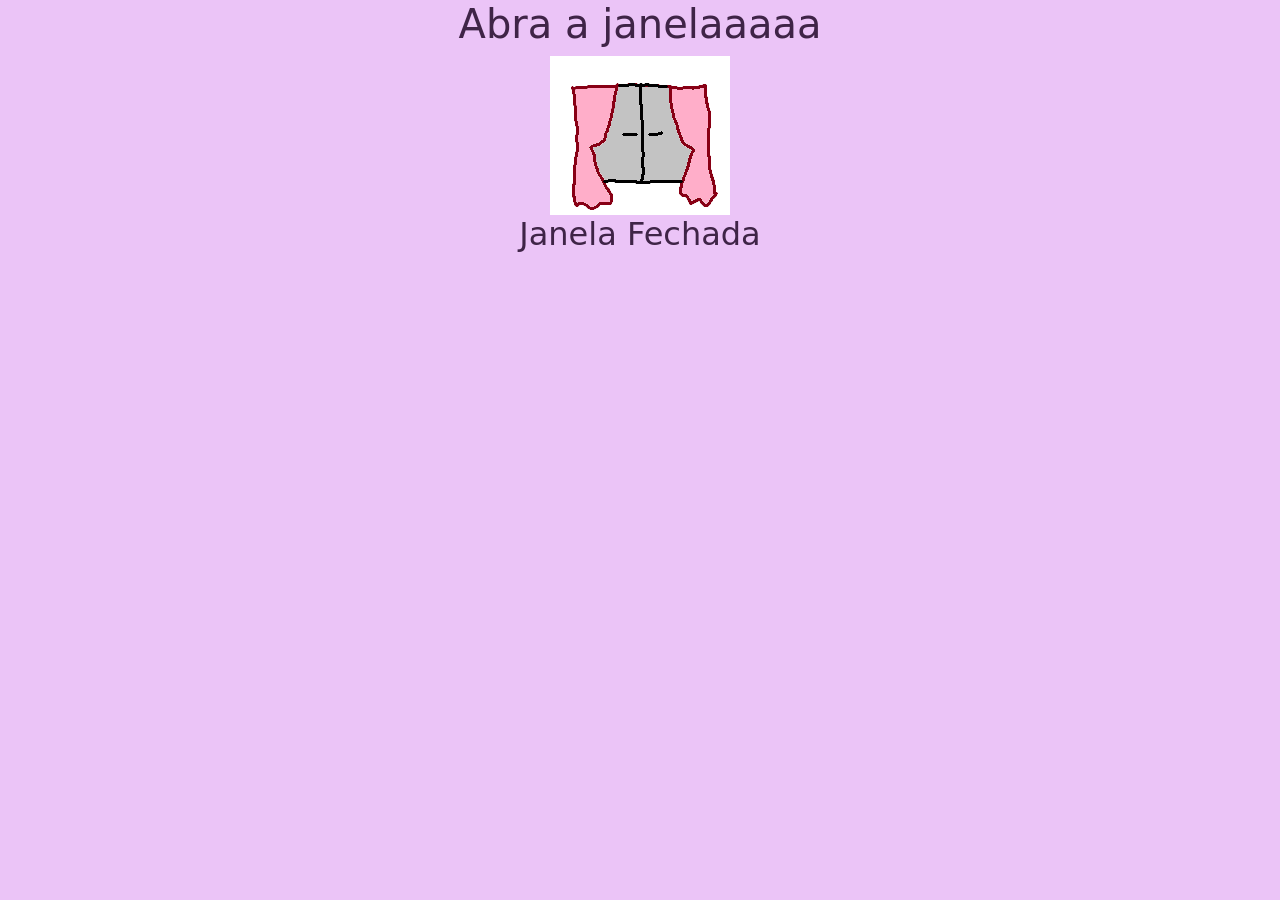
<file: Atividade12/index.html>
<!DOCTYPE html>
<html lang="en">
<head>
    <meta charset="UTF-8">
    <meta name="viewport" content="width=device-width, initial-scale=1.0">
    <link href="https://cdn.jsdelivr.net/npm/bootstrap@5.2.3/dist/css/bootstrap.min.css" rel="stylesheet" integrity="sha384-rbsA2VBKQhggwzxH7pPCaAqO46MgnOM80zW1RWuH61DGLwZJEdK2Kadq2F9CUG65" crossorigin="anonymous">
    <script src="https://cdn.jsdelivr.net/npm/bootstrap@5.2.3/dist/js/bootstrap.bundle.min.js" integrity="sha384-kenU1KFdBIe4zVF0s0G1M5b4hcpxyD9F7jL+jjXkk+Q2h455rYXK/7HAuoJl+0I4" crossorigin="anonymous"></script>
    <title>Janela</title>
    <link rel="stylesheet" href="style.css">
</head>
<body>
    <h1>Abra a janelaaaaa</h1>
    <img id="imagem" src="Janela_fechada.png">
    <h2 id="texto">Janela Fechada</h2>
</body>
<script>
    let img = document.getElementById("imagem");
    let text = document.getElementById("texto");
    let quebrada = false;

    img.addEventListener("mouseover", abrir);
    img.addEventListener("mousedown", quebrar);
    img.addEventListener("mouseleave", fechar);

    function abrir(){
        if(!quebrada){
            img.src="Janela_aberta.png";
            text.innerText = "Janela Aberta";
        }
    }

    function quebrar(){
        img.src="Janela_quebrada.png";
        text.innerText = "Janela Quebrada";
        quebrada = true;
    }

    function fechar(){
        if(!quebrada){
            img.src="Janela_fechada.png";
            text.innerText = "Janela Fechada";
        }
       
    }
</script>
</html>
</file>
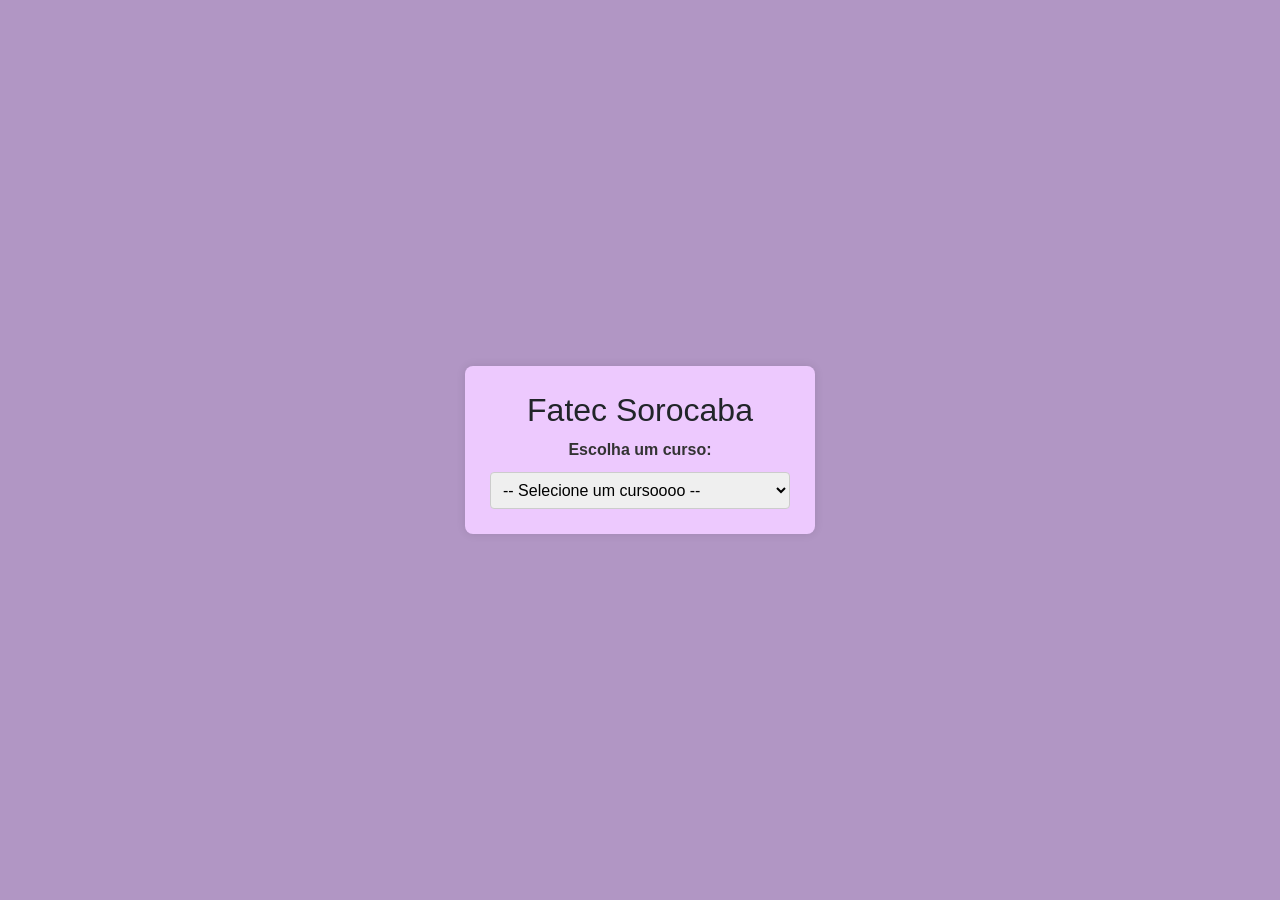
<file: Atividade15/index.html>
<!DOCTYPE html>
<html lang="pt-BR">
<head>
    <meta charset="UTF-8">
    <meta name="viewport" content="width=device-width, initial-scale=1.0">
    <link href="https://cdn.jsdelivr.net/npm/bootstrap@5.2.3/dist/css/bootstrap.min.css" rel="stylesheet" integrity="sha384-rbsA2VBKQhggwzxH7pPCaAqO46MgnOM80zW1RWuH61DGLwZJEdK2Kadq2F9CUG65" crossorigin="anonymous">
    <title>Cursos Fatec Sorocaba</title>
    <style>
        body {
            font-family: Arial, sans-serif;
            background-color: #b196c4;
            display: flex;
            justify-content: center;
            align-items: center;
            height: 100vh;
            margin: 0;
        }
        .card-container {
            background: #edc9fe;
            padding: 25px;
            border-radius: 8px;
            box-shadow: 0 0 10px rgba(0,0,0,0.1);
            width: 350px;
            text-align: center;
        }
        label {
            display: block;
            margin-bottom: 10px;
            font-weight: bold;
            color: #333;
        }
        select {
            width: 100%;
            padding: 8px;
            border: 1px solid #ccc;
            border-radius: 4px;
            box-sizing: border-box;
        }
    </style>
</head>
<body>

    <div class="card-container">
        <h2>Fatec Sorocaba</h2>
        <label for="cursos">Escolha um curso:</label>
        
        <select id="cursos" onchange="verificarCurso(this)">
            <option value="" selected disabled>-- Selecione um cursoooo --</option>
            <option value="ads">Análise e Desenvolvimento de Sistemas</option>
            <option value="logistica">Logística</option>
            <option value="gestao">Gestão Empresarial</option>
            <option value="mecanica">Fabricação Mecânica</option>
        </select>
    </div>

    <script>
        function verificarCurso(selectElement) {
            const valorSelecionado = selectElement.value;
            const nomeCurso = selectElement.options[selectElement.selectedIndex].text;

            if (valorSelecionado !== "") {
                let resposta = confirm("Deseja realmente abrir a janela com informações do curso de " + nomeCurso + "?");
                
                if (resposta) {
                    let novaJanela = window.open("", "_blank", "width=600,height=300");
                    
                    novaJanela.document.write(`
                        <html>
                        <head>
                            <title>${nomeCurso} - Fatec Sorocaba</title>
                            <style>
                                body { font-family: Arial, sans-serif; padding: 20px; background-color: #f4f4f9; color: #333; }
                                h2 { color: #5a2a82; }
                            </style>
                        </head>
                        <body>
                            <h2>Curso: ${nomeCurso}</h2>
                            <p><strong>Instituição:</strong> Fatec Sorocaba - José Crespo Gonzales</p>
                            <p><strong>Informações:</strong> Este é um curso Superior de Tecnologia gratuito voltado para atender às demandas tecnológicas e industriais da região.</p>
                            <button onclick="window.close()" style="padding: 5px 10px; margin-top: 10px; cursor: pointer;">Fechar Janela</button>
                        </body>
                        </html>
                    `);
                } else {
                    selectElement.value = "";
                }
            }
        }
    </script>

</body>
</html>
</file>
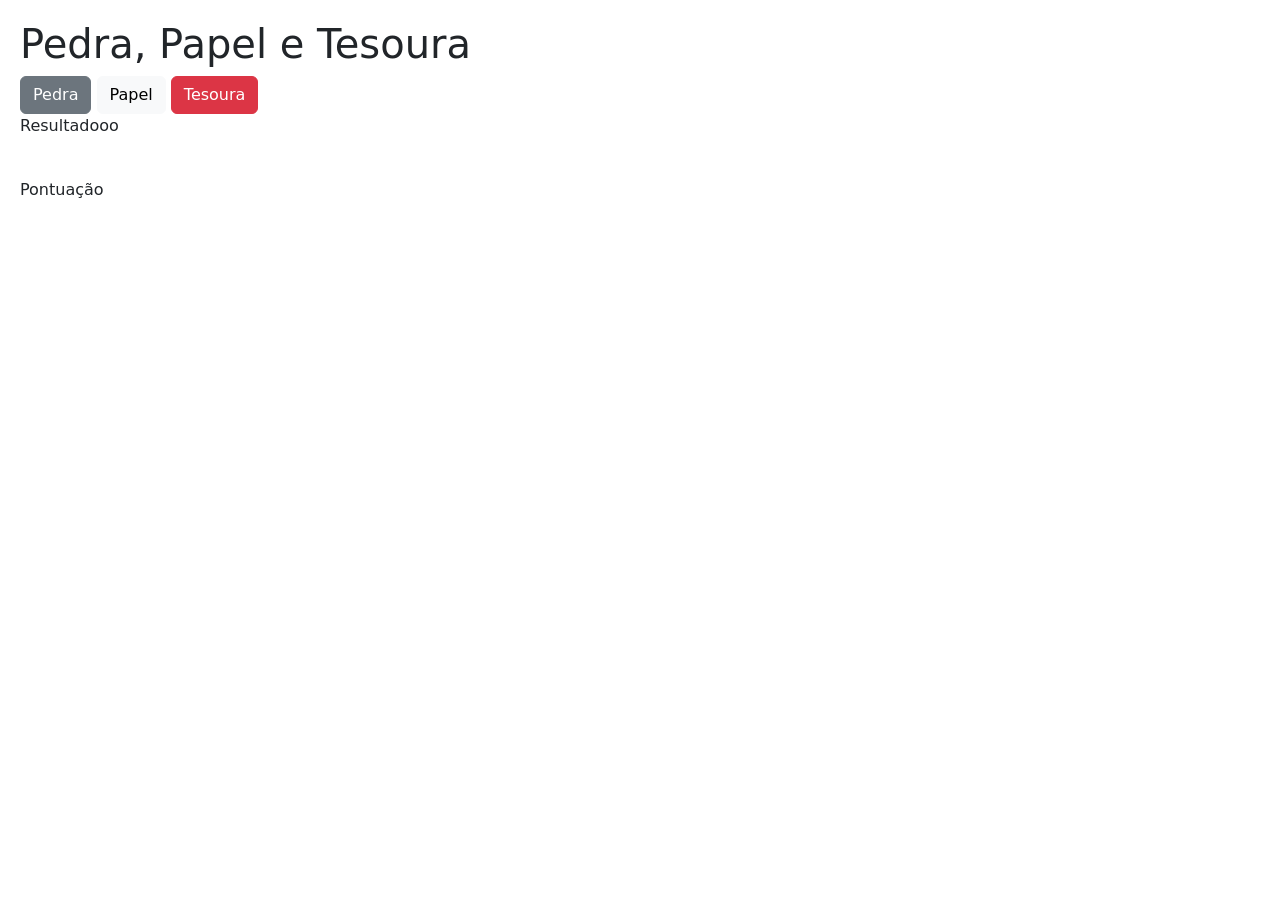
<file: Atividade4/index.html>
<!DOCTYPE html>
<html lang="pt-BR">

<head>
    <meta charset="UTF-8">
    <link href="https://cdn.jsdelivr.net/npm/bootstrap@5.2.3/dist/css/bootstrap.min.css" rel="stylesheet"
        integrity="sha384-rbsA2VBKQhggwzxH7pPCaAqO46MgnOM80zW1RWuH61DGLwZJEdK2Kadq2F9CUG65" crossorigin="anonymous">
    <script src="https://cdn.jsdelivr.net/npm/bootstrap@5.2.3/dist/js/bootstrap.bundle.min.js"
        integrity="sha384-kenU1KFdBIe4zVF0s0G1M5b4hcpxyD9F7jL+jjXkk+Q2h455rYXK/7HAuoJl+0I4"
        crossorigin="anonymous"></script>
    <script src="javascript.js"></script>
    <style>
        body {
            padding: 20px;
        }
    </style>
    <title>Pedra, Papel e Tesoura</title>
</head>

<body>
    <div>
        <h1>Pedra, Papel e Tesoura</h1><button class="btn btn-secondary" onclick="jogar('pedra')">Pedra</button> <button
            class="btn btn-light" onclick="jogar('papel')">Papel</button> <button class="btn btn-danger"
            onclick="jogar('tesoura')">Tesoura</button>
        </br>
        <p id="resultado">Resultadooo</p>
        </br>
        <p id="pontuacao">Pontuação</p>
    </div>
</body>

</html>
</file>
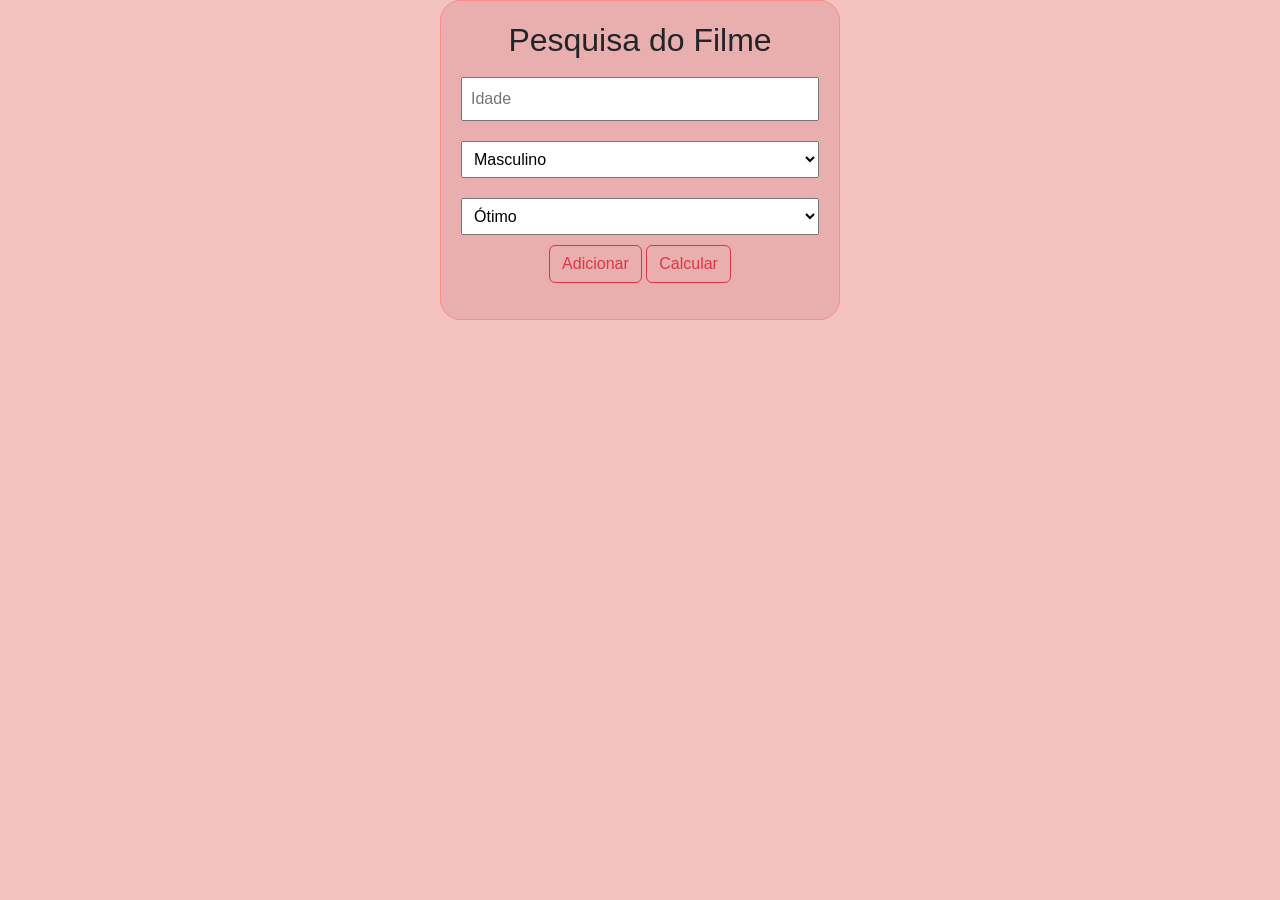
<file: Atividade5/index.html>
<!DOCTYPE html>
<html lang="pt-br">
<head>
    <meta charset="UTF-8">
    <title>Pesquisa Filme</title>
    <script src="script.js"></script>
    <link href="https://cdn.jsdelivr.net/npm/bootstrap@5.2.3/dist/css/bootstrap.min.css" rel="stylesheet" integrity="sha384-rbsA2VBKQhggwzxH7pPCaAqO46MgnOM80zW1RWuH61DGLwZJEdK2Kadq2F9CUG65" crossorigin="anonymous">
    <script src="https://cdn.jsdelivr.net/npm/bootstrap@5.2.3/dist/js/bootstrap.bundle.min.js" integrity="sha384-kenU1KFdBIe4zVF0s0G1M5b4hcpxyD9F7jL+jjXkk+Q2h455rYXK/7HAuoJl+0I4" crossorigin="anonymous"></script>
    <style>
         body {
            font-family: Arial;
            text-align: center;
            background-color: #f5c2c2;
        }

        .container {
            background-color: #e9afaf;
            max-width: 400px;
            margin: 0 auto;
            padding: 20px;
            border: 1px solid #fb8a8a;
            border-radius: 20px;
        }

        input, select {
            width: 100%;
            margin: 10px 0;
            padding: 8px;
        }

        button {
            padding: 10px;
            cursor: pointer;
        }
    </style>
</head>
<body>

<div class="container">
    <h2>Pesquisa do Filme</h2>

    <input type="number" id="idade" placeholder="Idade">

    <select id="sexo">
        <option value="masculino">Masculino</option>
        <option value="feminino">Feminino</option>
        <option value="outros">Outros</option>
    </select>

    <select id="opiniao">
        <option value="4">Ótimo</option>
        <option value="3">Bom</option>
        <option value="2">Regular</option>
        <option value="1">Péssimo</option>
    </select>

    <button class="btn btn-outline-danger" onclick="adicionar()">Adicionar</button>
    <button class="btn btn-outline-danger" onclick="calcular()">Calcular</button>

    <p id="resultado"></p>
</div>

</body>
</html>
</file>
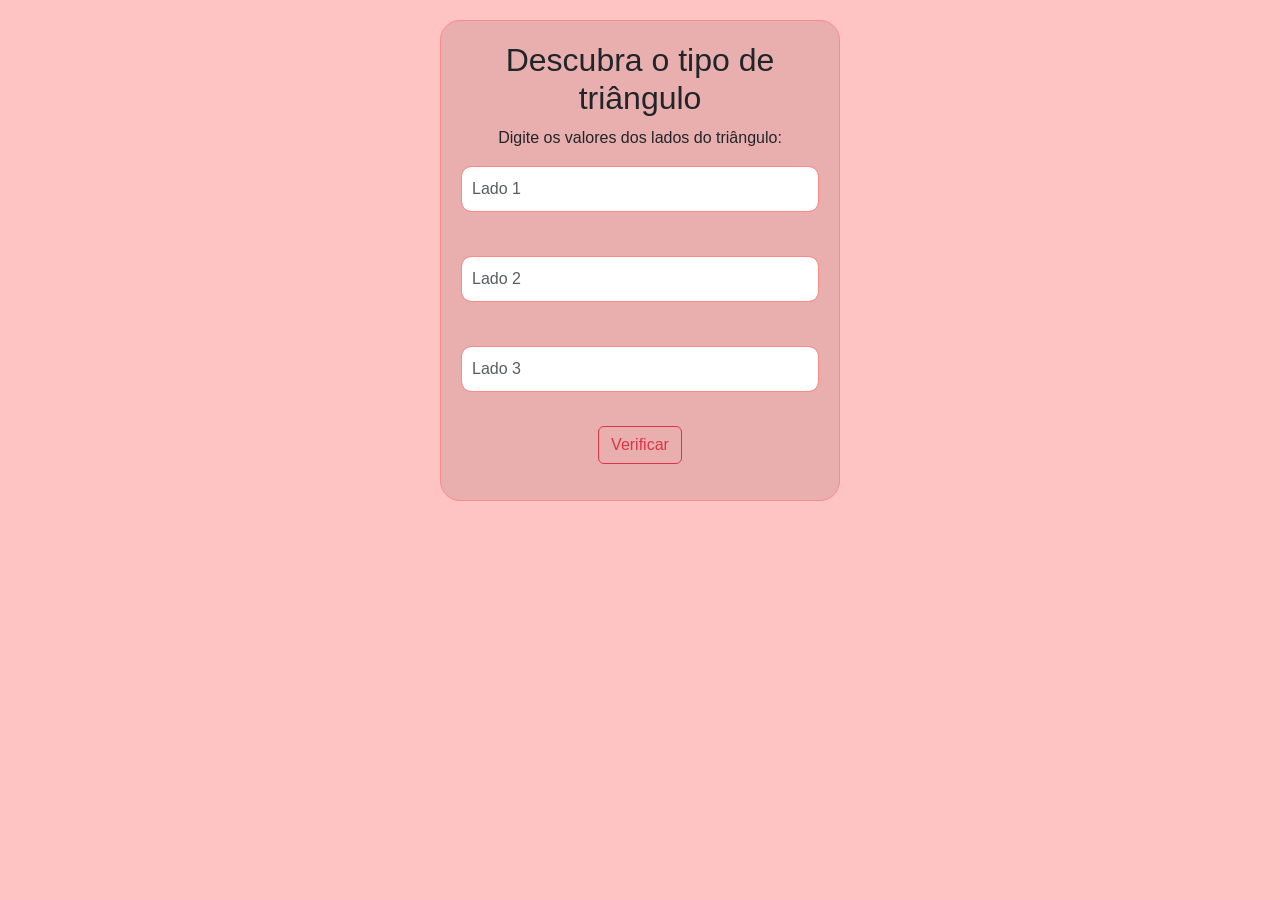
<file: Atividade6/index.html>
<!DOCTYPE html>
<html lang="en">
<head>
    <meta charset="UTF-8">
    <meta name="viewport" content="width=device-width, initial-scale=1.0">
    <title>Triângulos</title>
    <script src="javascript.js"></script>
    <link href="https://cdn.jsdelivr.net/npm/bootstrap@5.2.3/dist/css/bootstrap.min.css" rel="stylesheet" integrity="sha384-rbsA2VBKQhggwzxH7pPCaAqO46MgnOM80zW1RWuH61DGLwZJEdK2Kadq2F9CUG65" crossorigin="anonymous">
    <script src="https://cdn.jsdelivr.net/npm/bootstrap@5.2.3/dist/js/bootstrap.bundle.min.js" integrity="sha384-kenU1KFdBIe4zVF0s0G1M5b4hcpxyD9F7jL+jjXkk+Q2h455rYXK/7HAuoJl+0I4" crossorigin="anonymous"></script>
    <style>
        body {
            font-family: Arial, sans-serif;
            text-align: center;
            align-items: center;
            background-color: #fec3c3;
            padding: 20px;
        }
        .container {
            background-color: #e9afaf;
            max-width: 400px;
            margin: 0 auto;
            padding: 20px;
            border: 1px solid #fb8a8a;
            border-radius: 20px;
        }
        .form-control {
            width: 100%;
            padding: 10px;
            margin: 10px 0;
            border: 1px solid #fb8a8a;
            border-radius: 10px;
        }
    </style>
</head>
<body>
    <div class="container">
        <h2>Descubra o tipo de triângulo</h2>
        <p>Digite os valores dos lados do triângulo:</p>
        <input class="form-control" type="number" id="lado1" placeholder="Lado 1"></br>
        <input class="form-control" type="number" id="lado2" placeholder="Lado 2"></br>
        <input class="form-control" type="number" id="lado3" placeholder="Lado 3"></br>
        <button class="btn btn-outline-danger" onclick="verificarTriangulo()">Verificar</button></br>
        <p id="resultado"></p>
    </div>
</body>
</html>
</file>
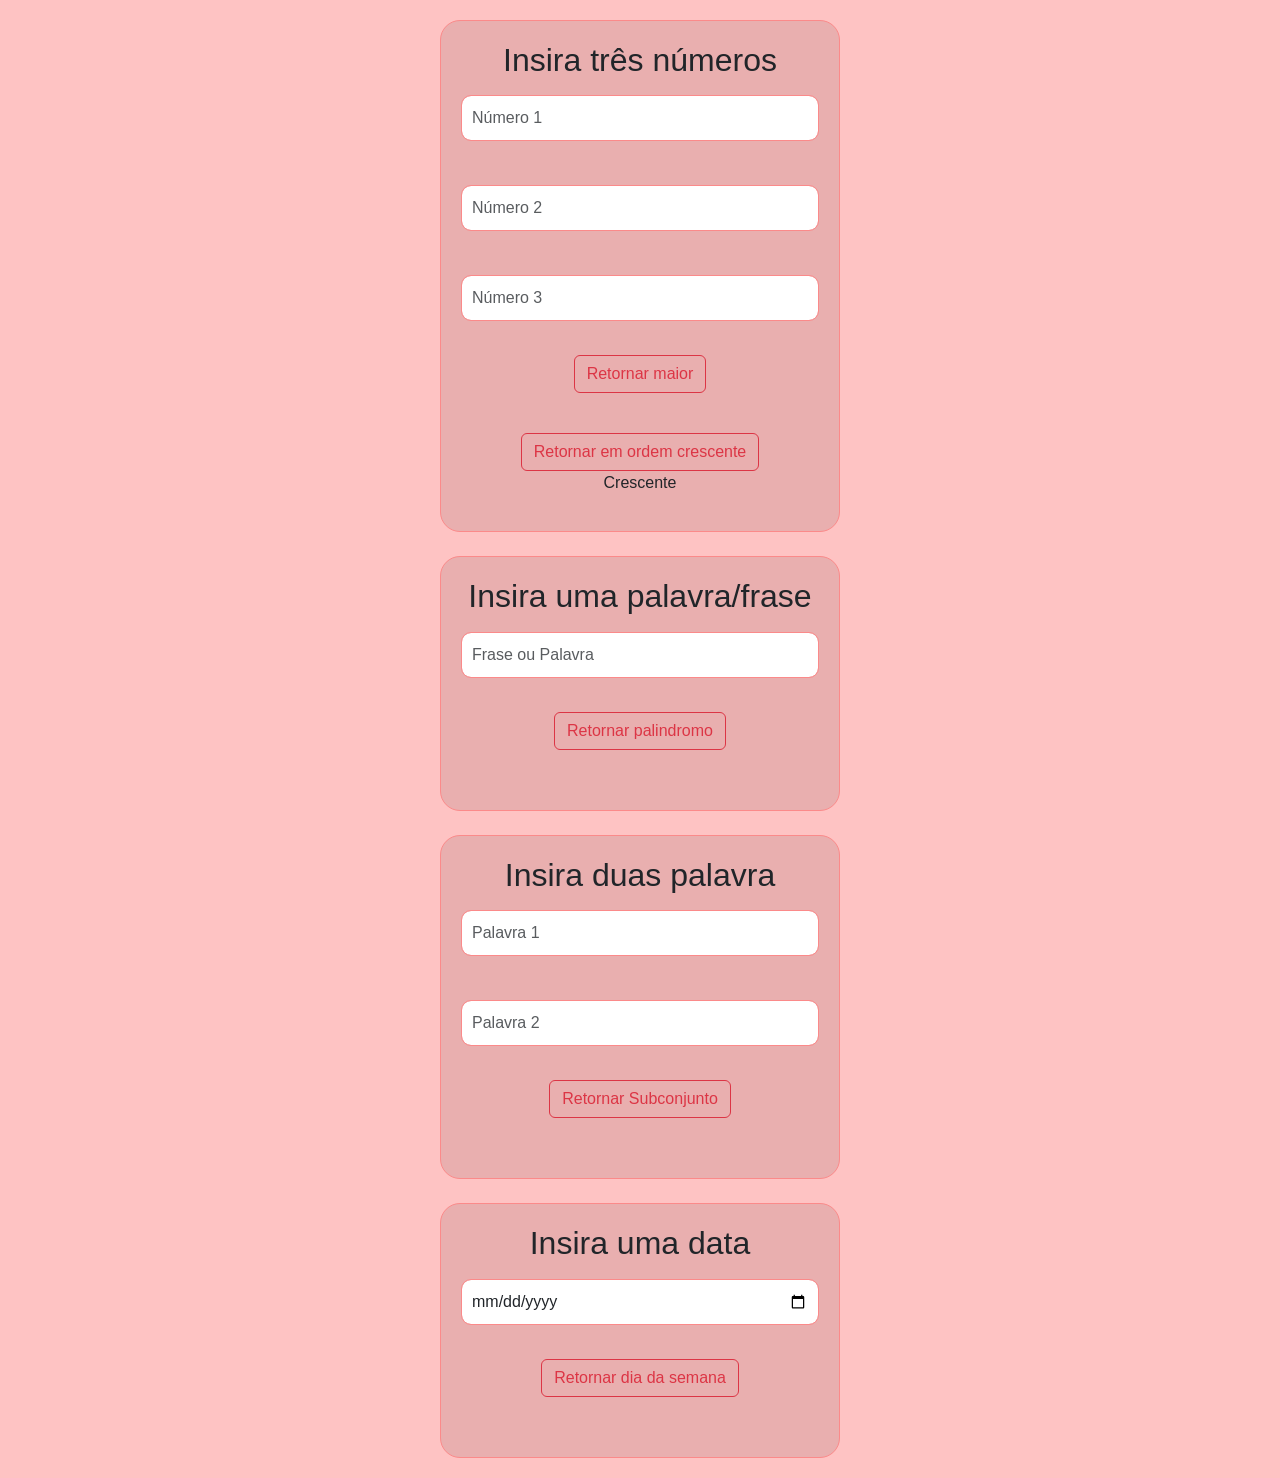
<file: Atividade7/index.html>
<!DOCTYPE html>
<html lang="en">
<head>
    <meta charset="UTF-8">
    <meta name="viewport" content="width=device-width, initial-scale=1.0">
    <title>Funções</title>
    <script src="script.js"></script>
    <link href="https://cdn.jsdelivr.net/npm/bootstrap@5.2.3/dist/css/bootstrap.min.css" rel="stylesheet" integrity="sha384-rbsA2VBKQhggwzxH7pPCaAqO46MgnOM80zW1RWuH61DGLwZJEdK2Kadq2F9CUG65" crossorigin="anonymous">
    <script src="https://cdn.jsdelivr.net/npm/bootstrap@5.2.3/dist/js/bootstrap.bundle.min.js" integrity="sha384-kenU1KFdBIe4zVF0s0G1M5b4hcpxyD9F7jL+jjXkk+Q2h455rYXK/7HAuoJl+0I4" crossorigin="anonymous"></script>
    <style>
        body {
            font-family: Arial, sans-serif;
            text-align: center;
            align-items: center;
            background-color: #fec3c3;
            padding: 20px;
        }
        .container {
            background-color: #e9afaf;
            max-width: 400px;
            margin: 0 auto;
            padding: 20px;
            border: 1px solid #fb8a8a;
            border-radius: 20px;
        }
        .form-control {
            width: 100%;
            padding: 10px;
            margin: 10px 0;
            border: 1px solid #fb8a8a;
            border-radius: 10px;
        }
    </style>
</head>
<body>
    <div class="container">
        <h2>Insira três números</h2>
        <p></p>
        <input class="form-control" type="number" id="num1" placeholder="Número 1"></br>
        <input class="form-control" type="number" id="num2" placeholder="Número 2"></br>
        <input class="form-control" type="number" id="num3" placeholder="Número 3"></br>
        <button class="btn btn-outline-danger" onclick="RetornaMaior()">Retornar maior</button></br>
        <p id="maior"></p></br>
        <button class="btn btn-outline-danger" onclick="OrdenaCrescente()">Retornar em ordem crescente</button></br>
        <p id="crescente">Crescente</p>
    </div></br>

    <div class="container">
        <h2>Insira uma palavra/frase</h2>
        <p></p>
        <input class="form-control" type="text" id="frase" placeholder="Frase ou Palavra"></br>
        <button class="btn btn-outline-danger" onclick="Palindromo()">Retornar palindromo</button></br>
        <p id="palindromo"></p></br>
    </div></br>
        
    <div class="container">
        <h2>Insira duas palavra</h2>
        <p></p>
        <input class="form-control" type="text" id="palav1" placeholder="Palavra 1"></br>
        <input class="form-control" type="text" id="palav2" placeholder="Palavra 2"></br>
        <button class="btn btn-outline-danger" onclick="Subconjunto()">Retornar Subconjunto</button></br>
        <p id="subconjunto"></p></br>
    </div></br>
        
        
    <div class="container">
        <h2>Insira uma data</h2>
        <p></p>
        <input class="form-control" type="date" id="data"></br>
        <button class="btn btn-outline-danger" onclick="DiaSemana()">Retornar dia da semana</button></br>
        <p id="diasemana"></p></br>
    </div>
        

    </div>
</body>
</html>
</file>
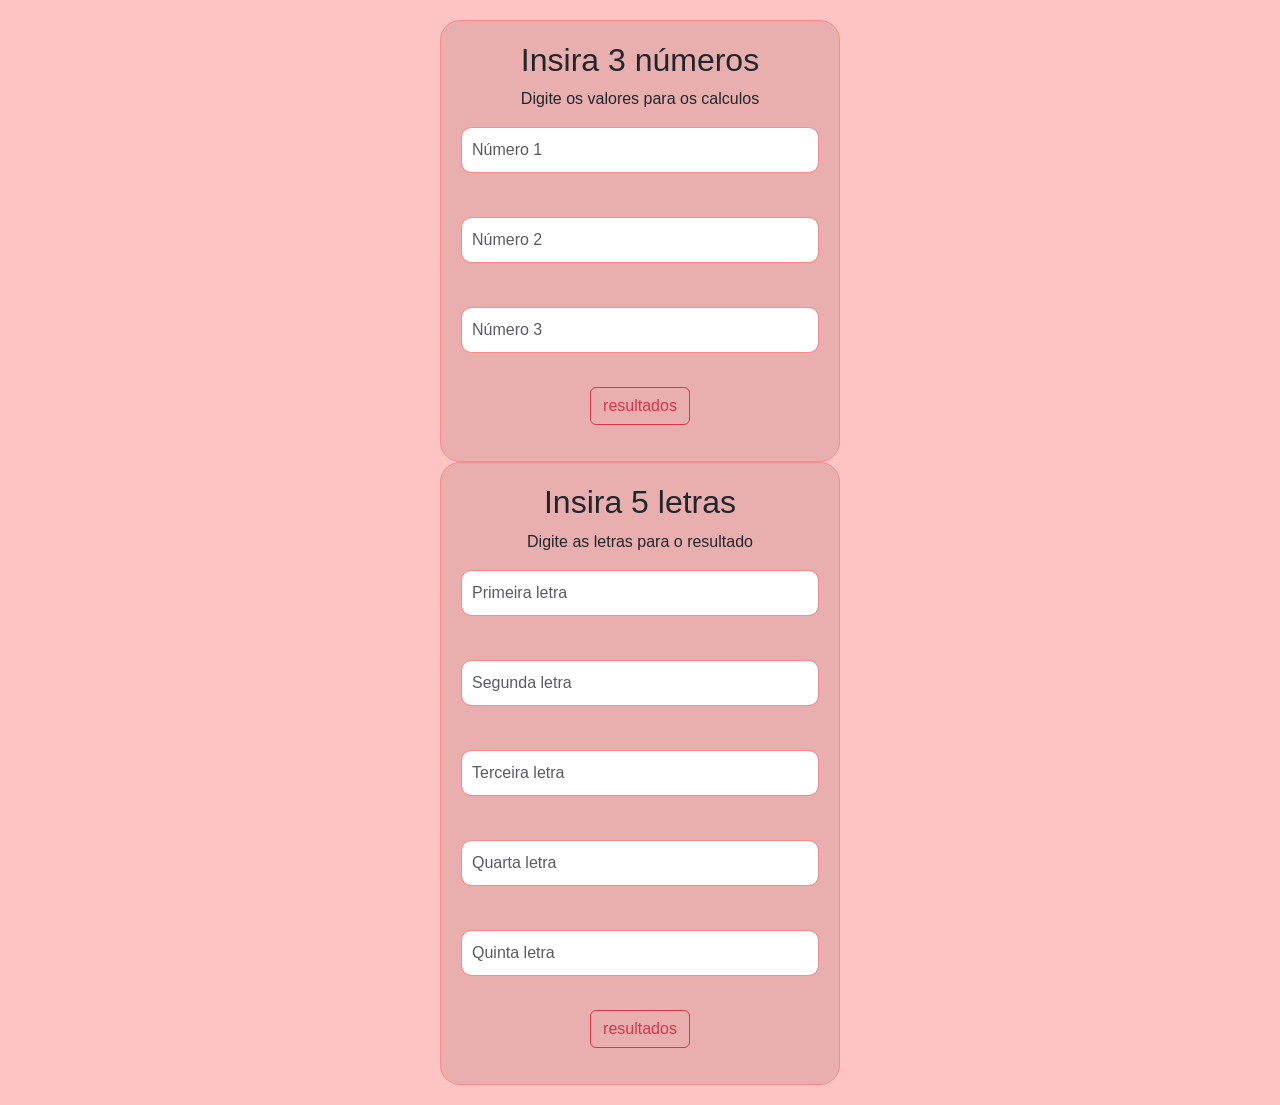
<file: Atividade8/index.html>
<!DOCTYPE html>
<html lang="en">
<head>
    <meta charset="UTF-8">
    <meta name="viewport" content="width=device-width, initial-scale=1.0">
    <title>Triângulos</title>
    <script src="script.js"></script>
    <link href="https://cdn.jsdelivr.net/npm/bootstrap@5.2.3/dist/css/bootstrap.min.css" rel="stylesheet" integrity="sha384-rbsA2VBKQhggwzxH7pPCaAqO46MgnOM80zW1RWuH61DGLwZJEdK2Kadq2F9CUG65" crossorigin="anonymous">
    <script src="https://cdn.jsdelivr.net/npm/bootstrap@5.2.3/dist/js/bootstrap.bundle.min.js" integrity="sha384-kenU1KFdBIe4zVF0s0G1M5b4hcpxyD9F7jL+jjXkk+Q2h455rYXK/7HAuoJl+0I4" crossorigin="anonymous"></script>
    <style>
        body {
            font-family: Arial, sans-serif;
            text-align: center;
            align-items: center;
            background-color: #fec3c3;
            padding: 20px;
        }
        .container {
            background-color: #e9afaf;
            max-width: 400px;
            margin: 0 auto;
            padding: 20px;
            border: 1px solid #fb8a8a;
            border-radius: 20px;
        }
        .form-control {
            width: 100%;
            padding: 10px;
            margin: 10px 0;
            border: 1px solid #fb8a8a;
            border-radius: 10px;
        }
    </style>
</head>
<body>
    <div class="container">
        <h2>Insira 3 números</h2>
        <p>Digite os valores para os calculos</p>
        <input class="form-control" type="number" id="num1" placeholder="Número 1"></br>
        <input class="form-control" type="number" id="num2" placeholder="Número 2"></br>
        <input class="form-control" type="number" id="num3" placeholder="Número 3"></br>
        <button class="btn btn-outline-danger" onclick="Operacoes()">resultados</button></br>
        <p id="resultado1"></p>
    </div>

    <div class="container">
        <h2>Insira 5 letras</h2>
        <p>Digite as letras para o resultado</p>
        <input class="form-control" type="text" id="txt1" placeholder="Primeira letra"></br>
        <input class="form-control" type="text" id="txt2" placeholder="Segunda letra"></br>
        <input class="form-control" type="text" id="txt3" placeholder="Terceira letra"></br>
        <input class="form-control" type="text" id="txt4" placeholder="Quarta letra"></br>
        <input class="form-control" type="text" id="txt5" placeholder="Quinta letra"></br>
        <button class="btn btn-outline-danger" onclick="Palavra()">resultados</button></br>
        <p id="resultado2"></p>
    </div>

</body>
</html>
</file>
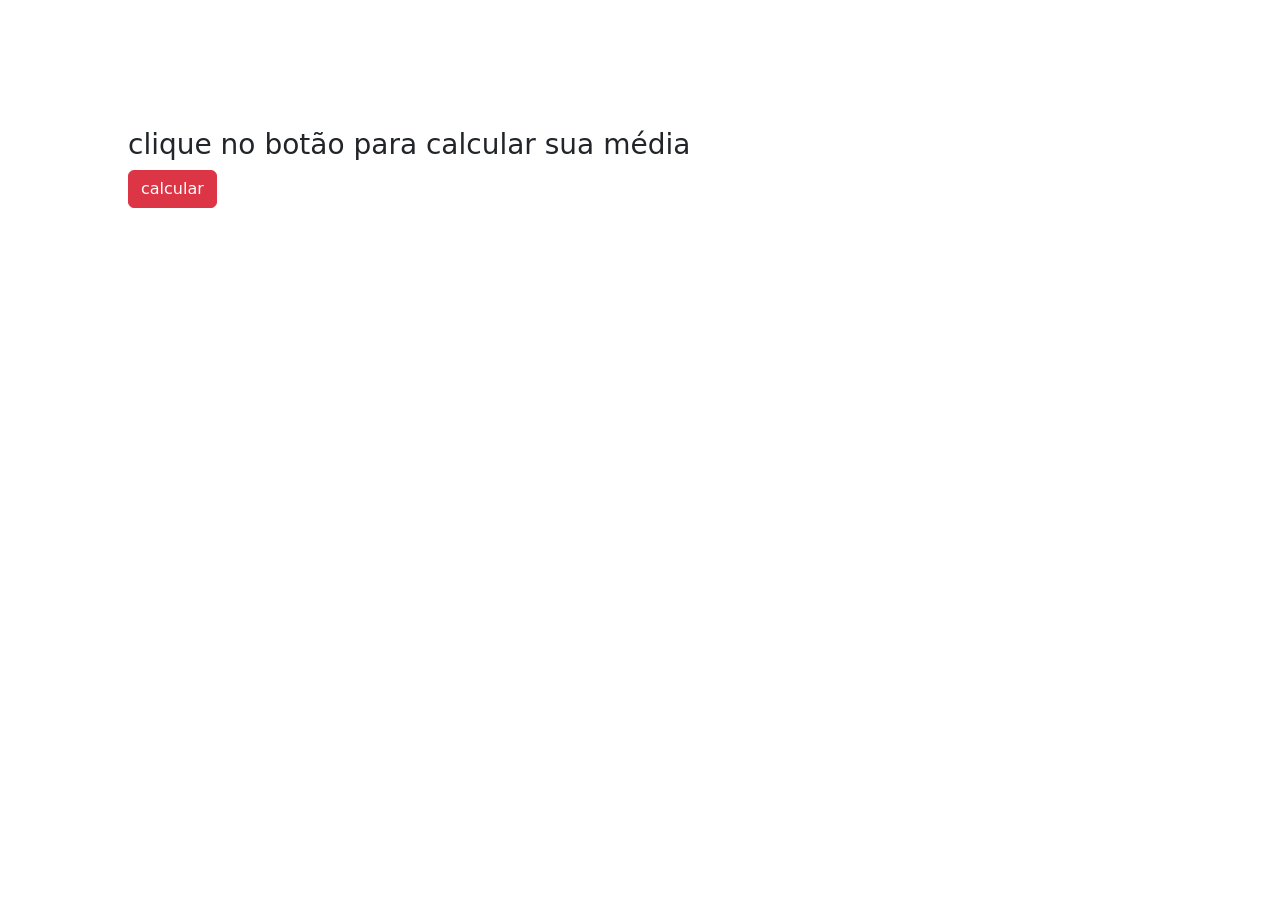
<file: Atividade3/Media.html>
<!DOCTYPE html>
<html lang="en">
<head>
    <meta charset="UTF-8">
    <meta name="viewport" content="width=device-width, initial-scale=1.0">
    <link href="https://cdn.jsdelivr.net/npm/bootstrap@5.2.3/dist/css/bootstrap.min.css" rel="stylesheet" integrity="sha384-rbsA2VBKQhggwzxH7pPCaAqO46MgnOM80zW1RWuH61DGLwZJEdK2Kadq2F9CUG65" crossorigin="anonymous">
    <script src="https://cdn.jsdelivr.net/npm/bootstrap@5.2.3/dist/js/bootstrap.bundle.min.js" integrity="sha384-kenU1KFdBIe4zVF0s0G1M5b4hcpxyD9F7jL+jjXkk+Q2h455rYXK/7HAuoJl+0I4" crossorigin="anonymous"></script>
    <script src="JavasScript.js"></script>
    <title>Média</title>
</head>
<body style="padding: 10%;">
    <!--<h3>Coloque seu nome e suas notas</h3>
    <br><p>Seu nome</p>
    <input type="text" name="nome" id="0">
    <br>
    <input type="number" name="nota1" id="1">
    <input type="number" name="nota2" id="2">
    <input type="number" name="nota3" id="3">-->

    <h3>clique no botão para calcular sua média</h3>
    <input type="button" class="btn btn-danger" value="calcular" onclick="media()">
</body>
</html>
</file>
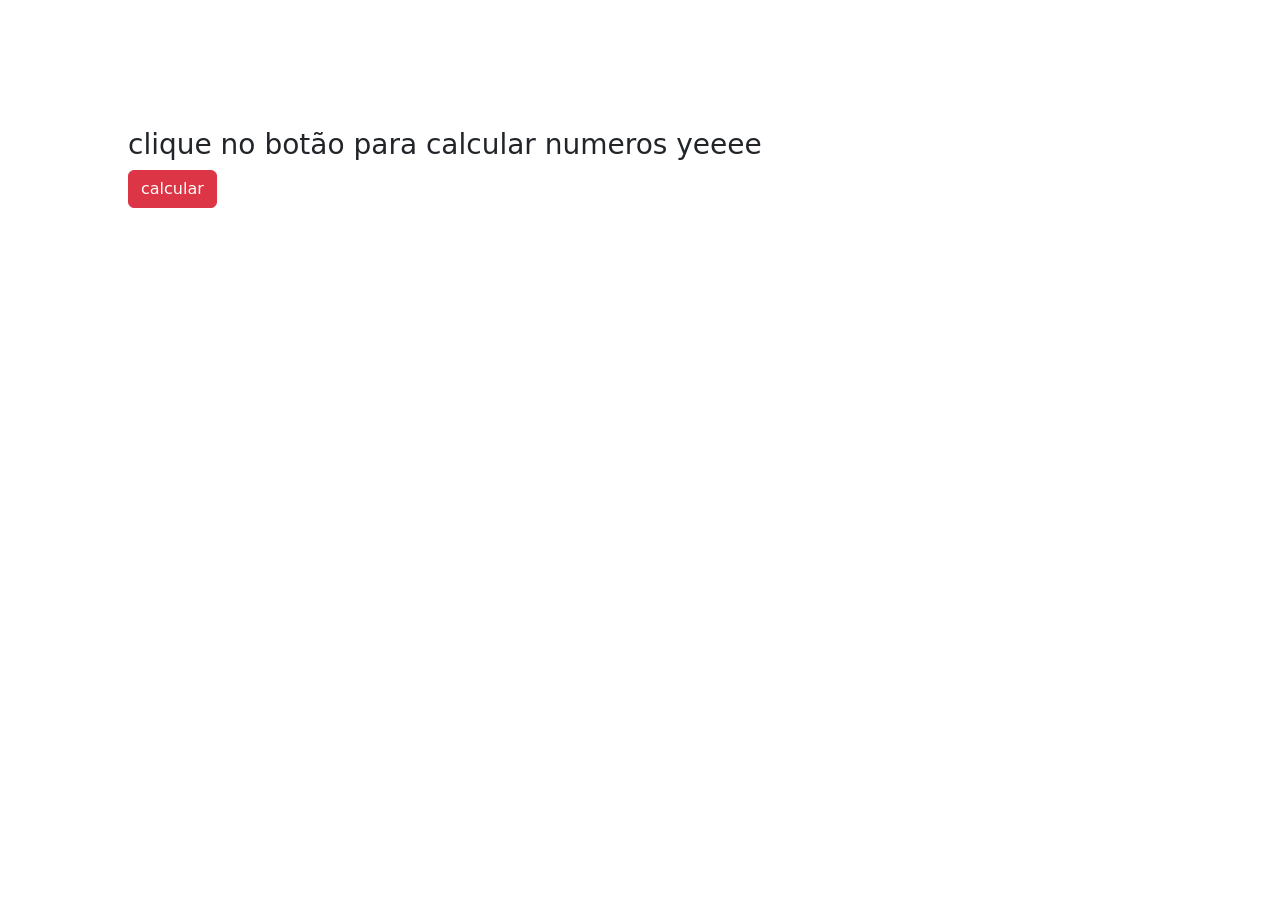
<file: Atividade3/Operacoes.html>
<!DOCTYPE html>
<html lang="en">
<head>
    <meta charset="UTF-8">
    <meta name="viewport" content="width=device-width, initial-scale=1.0">
    <link href="https://cdn.jsdelivr.net/npm/bootstrap@5.2.3/dist/css/bootstrap.min.css" rel="stylesheet" integrity="sha384-rbsA2VBKQhggwzxH7pPCaAqO46MgnOM80zW1RWuH61DGLwZJEdK2Kadq2F9CUG65" crossorigin="anonymous">
    <script src="https://cdn.jsdelivr.net/npm/bootstrap@5.2.3/dist/js/bootstrap.bundle.min.js" integrity="sha384-kenU1KFdBIe4zVF0s0G1M5b4hcpxyD9F7jL+jjXkk+Q2h455rYXK/7HAuoJl+0I4" crossorigin="anonymous"></script>
    <script src="JavasScript.js"></script>
    <title>Média</title>
</head>
<body style="padding: 10%;">
    <h3>clique no botão para calcular numeros yeeee</h3>
    <input type="button" class="btn btn-danger" value="calcular" onclick="calculos()">
</body>
</html>
</file>
<file: Atividade12/style.css>
body{
        text-align: center;
        justify-content: center;
        align-items: center;
        color: rgb(63, 36, 71);
        background-color: rgb(235, 196, 247);
    }
</file>
